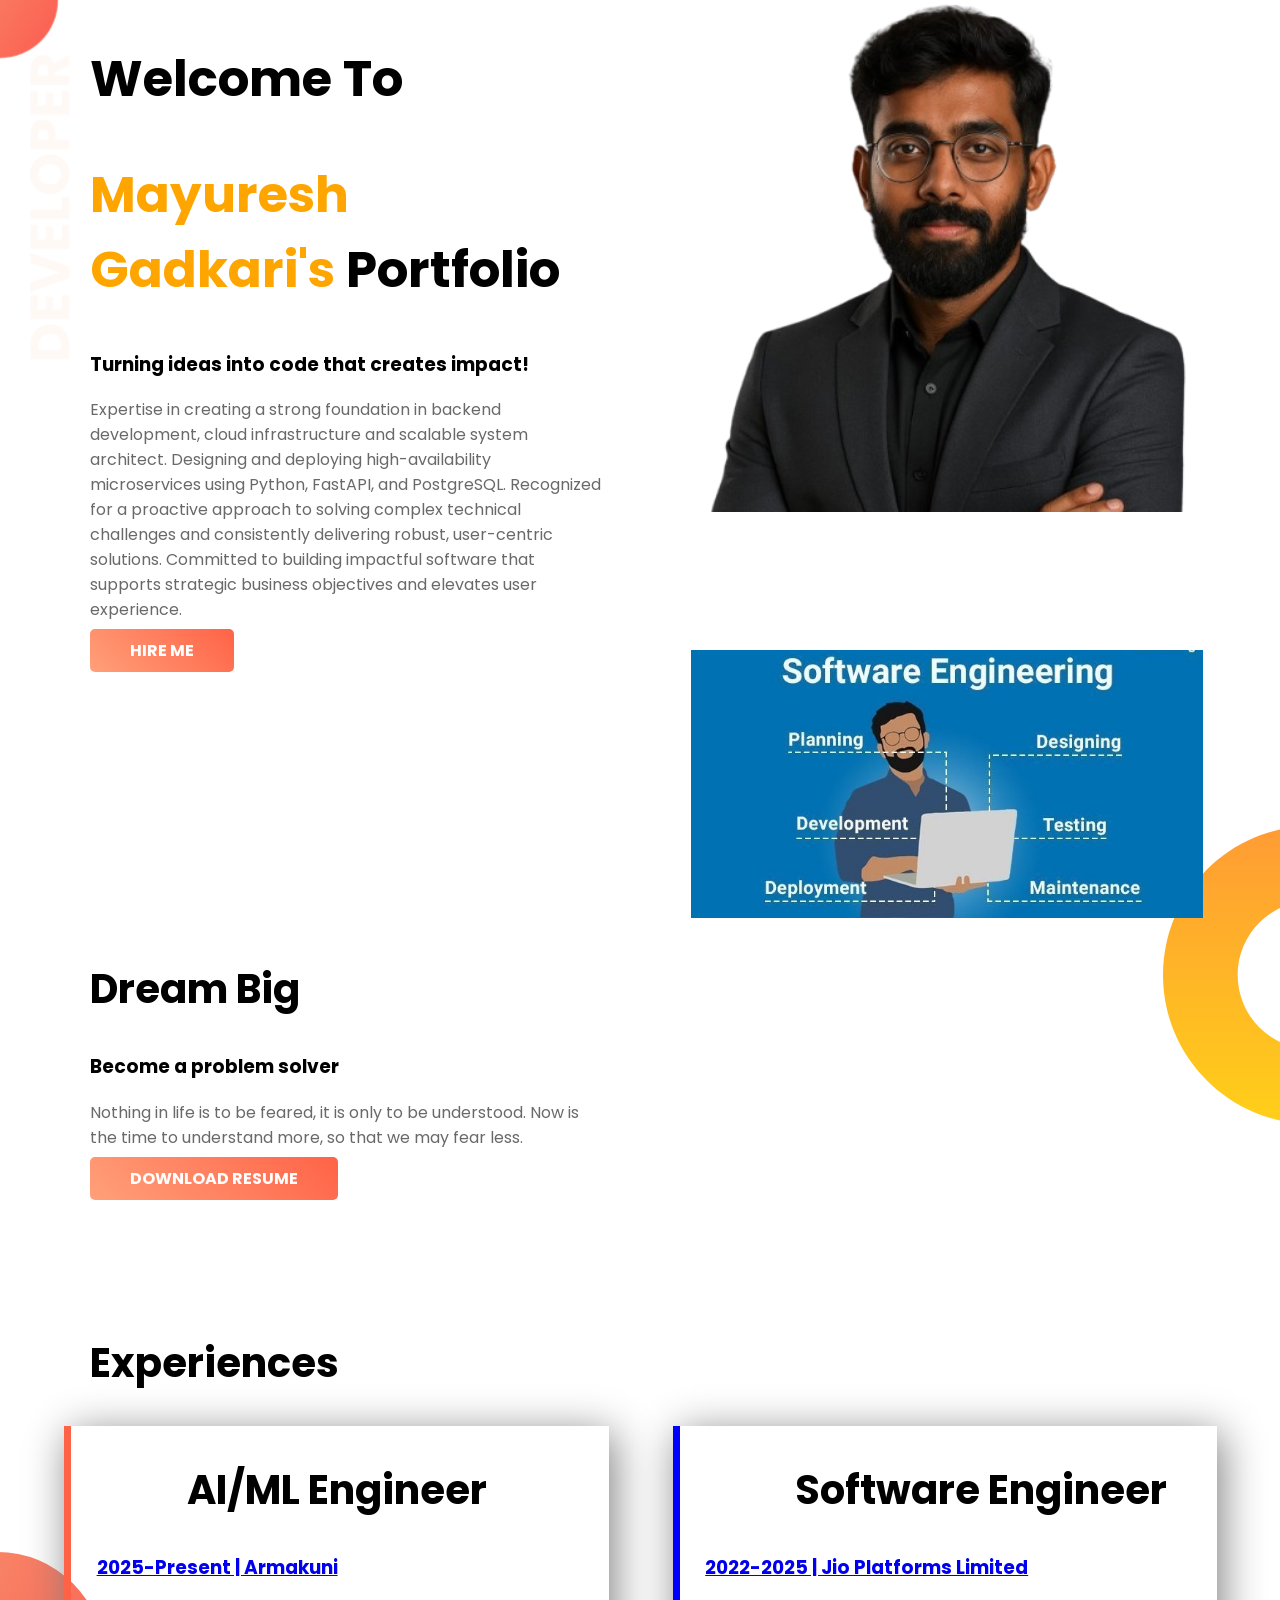
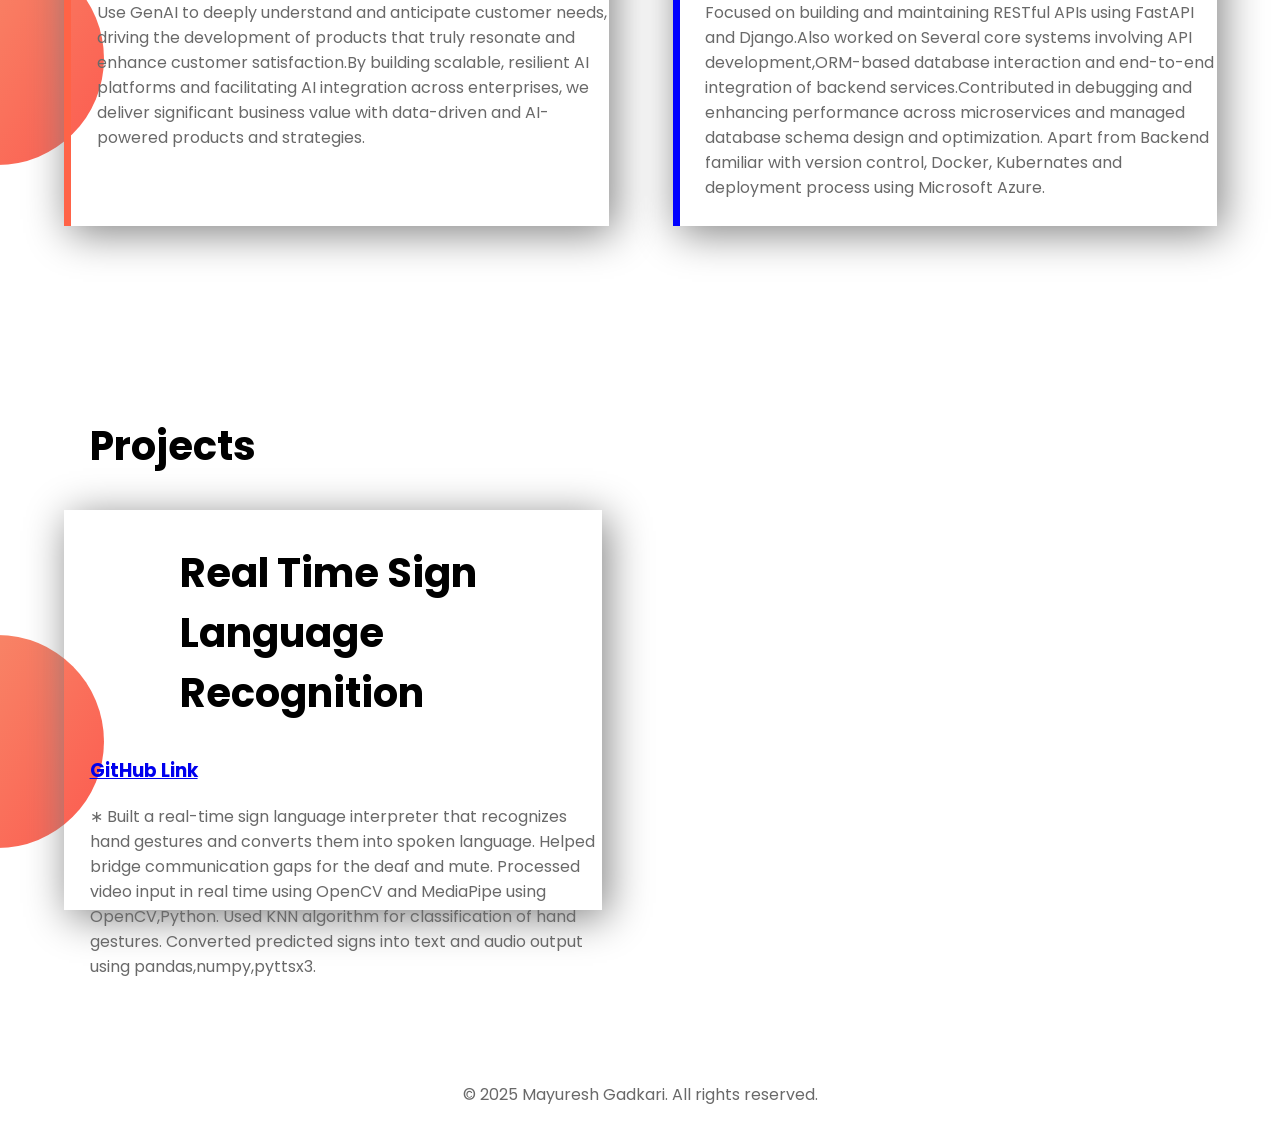
<file: index.html>
<!DOCTYPE html>
<html lang="en">
<head>
    <meta charset="UTF-8">
    <meta name="viewport" content="width=device-width, initial-scale=1.0">
    <meta http-equiv="X-UA-Compatible" content="ie=edge">
    <title>Mayuresh Gadkari Website</title>
    <link href="https://fonts.googleapis.com/css?family=Poppins&display=swap" rel="stylesheet">
    <link rel="stylesheet" href="style.css">
    <!-- Google tag (gtag.js) -->
    <script async src="https://www.googletagmanager.com/gtag/js?id=G-9ZNR1FQ0VJ"></script>
    <script>
    window.dataLayer = window.dataLayer || [];
    function gtag(){dataLayer.push(arguments);}
    gtag('js', new Date());

    gtag('config', 'G-9ZNR1FQ0VJ');
    </script>
</head>
<body>
    <section class="top-banner">
        <div class="half-width">
            <h1>Welcome To</h1>
            <h1><span>Mayuresh Gadkari's</span> Portfolio</h1>
            <h3>Turning ideas into code that creates impact!</h3>
            <p>Expertise in creating a strong foundation in backend development, cloud infrastructure and scalable system architect. Designing and deploying high-availability microservices using Python,
FastAPI, and PostgreSQL. Recognized for a proactive approach to solving complex
technical challenges and consistently delivering robust, user-centric solutions. Committed to building impactful
software that supports strategic business objectives and elevates user experience.</p>
            <a class="anchor-button" target="_blank" href="https://www.linkedin.com/in/mayuresh-gadkari/">HIRE ME</a>
        </div>
        <div class="half-width">
            <img src="images/mayureshAI-removebg-preview.png" alt="">
        </div>
    </section>
    <section class="dream-area">
        <div class="half-width">
            <img src="images/software-engineering-featured.jpg" alt="">
        </div>
        <div class="half-width">
            <h2>Dream Big</h2>
            <h3>Become a problem solver</h3>
            <p>Nothing in life is to be feared, it is only to be understood. Now is the time to understand more, so that we may fear less.</p>
            <p></p>
            <a class="anchor-button" href=documents/Mayuresh_Gadkari_resume.pdf>DOWNLOAD RESUME</a>
        </div>
    </section>
    <section class="experience-area">
        <h2>Experiences</h2>
        <div class="half-width" id="full-stack">
            <h2>AI/ML Engineer</h2>
            <h3>
                <a class="anchor-bottom" href="https://www.armakuni.com/" target="_blank" rel="noopener noreferrer">2025-Present | Armakuni</a>
            </h3>
            <p>Use GenAI to deeply understand and anticipate customer needs, driving the development of products that truly resonate and enhance customer satisfaction.By building scalable, resilient AI platforms and facilitating AI integration across enterprises, we deliver significant business value with data-driven and AI-powered products and strategies.</p>
        </div>
        <div class="half-width" id="baby-web">
            <h2>Software Engineer</h2>
            <h3>
                <a class="anchor-bottom" href="https://www.jio.com/platforms/offerings/cloud-platforms/" target="_blank" rel="noopener noreferrer">
        2022-2025 | Jio Platforms Limited</a>
            </h3>
            <p>Focused on building and maintaining RESTful APIs using FastAPI and Django.Also worked on Several core systems involving API development,ORM-based
            database interaction and end-to-end integration of backend services.Contributed in debugging and enhancing performance across microservices and managed database schema
            design and optimization. Apart from Backend familiar with version control, Docker, Kubernates and deployment process using Microsoft Azure.</p>
        </div>
    </section>
    <section class="projects-area">
        <h2>Projects</h2>
        <div class="half-width" id="sign-language">
            <h2>Real Time Sign Language Recognition</h2>
            <h3>
                <a class="anchor-bottom" href="https://github.com/MayureshGadkari/sign_language_recognition" target="_blank" rel="noopener noreferrer">GitHub Link</a>
            </h3>
            <p>∗ Built a real-time sign language interpreter that recognizes hand gestures and converts them into spoken language.
Helped bridge communication gaps for the deaf and mute. Processed video input in real time using OpenCV and MediaPipe using OpenCV,Python.
            Used KNN algorithm for classification of hand gestures. Converted predicted signs into text and audio output using pandas,numpy,pyttsx3.</p>
        </div>
    </section>
    <footer>
        <p>© 2025 Mayuresh Gadkari. All rights reserved.</p>
    </footer>
</body>
</html>
</file>
<file: style.css>
body{
    margin: 0;
    font-family: 'Poppins', sans-serif;

}
section{
    height: 500px;
    padding-bottom: 150px;
}
.top-banner{
    background-image: url("images/top-banner.png");
    background-repeat: no-repeat;
}
.half-width{
    width:40%;
    float: left;
    margin-left: 5%;
    padding-left: 2%;
}
h1{
    font-size: 50px;
}
h1 span{
    color: orange;
}
.half-width img{
    width: 100%;
}
.anchor-button{
    text-decoration: none;
    background: linear-gradient(45deg, lightsalmon, tomato);
    padding: 10px 40px;
    border-radius: 5px;
    color: white;
    font-weight: 700;
}
p{
    color: dimgray;
}
.dream-area{
    background-image: url("images/dream-bg.png");
    background-repeat: no-repeat;
    background-position: right;
}
h2{
    font-size: 40px;
}
.experience-area{
    background-image: url("images/exp-bg.png");
    background-repeat: no-repeat;
    background-position: left;
}
.experience-area h3{
    color: orange;
}
.experience-area h2 {
    margin-left: 90px; /* or padding-left: 40px; */
}
.experience-area div{
    box-shadow: 5px 7px 40px gray;
    height: 80%;
}
.experience-area .half-width {
  transition: transform 0.3s ease, box-shadow 0.3s ease;
  cursor: pointer; /* optional, shows pointer on hover */
}

.experience-area .half-width:hover {
  transform: scale(1.05); /* pop effect by slightly enlarging */
  box-shadow: 0 10px 20px rgba(0, 0, 0, 0.2); /* adds subtle shadow */
  z-index: 10; /* make sure hovered card is above others */
}
.projects-area{
    background-image: url("images/exp-bg.png");
    background-repeat: no-repeat;
    background-position: left;
}
.projects-area h3{
    color: orange;
}
.projects-area h2 {
    margin-left: 90px; /* or padding-left: 40px; */
}
.projects-area div{
    box-shadow: 5px 7px 40px gray;
    height: 80%;
}
.projects-area .half-width {
  transition: transform 0.3s ease, box-shadow 0.3s ease;
  cursor: pointer; /* optional, shows pointer on hover */
}

.projects-area .half-width:hover {
  transform: scale(1.05); /* pop effect by slightly enlarging */
  box-shadow: 0 10px 20px rgba(0, 0, 0, 0.2); /* adds subtle shadow */
  z-index: 10; /* make sure hovered card is above others */
}
.anchor-button {
  transition: transform 0.3s ease, box-shadow 0.3s ease;
  cursor: pointer;
}

.anchor-button:hover {
  transform: scale(1.1); /* slightly bigger */
  box-shadow: 0 8px 15px rgba(255, 99, 71, 0.6); /* soft glowing shadow */
}
#full-stack{
    border-left: 7px solid tomato;
}
#baby-web{
    border-left: 7px solid;
    border-image: linear-gradient(blue 100%, cyan 100%);
    border-image-slice: 1;
}
#projects-area{
    border-left: 7px seagreen;
}

.projects-area h2 {
    margin-left: 90px; /* or padding-left: 40px; */
}
footer p{
    text-align: center;
}

/*!* This is a comment in CSS *!*/


/*!* ===== RESET & BASE STYLES ===== *!*/
/*body {*/
/*    margin: 0;*/
/*    font-family: 'Poppins', sans-serif;*/
/*}*/

/*p {*/
/*    color: dimgray;*/
/*}*/

/*h1 {*/
/*    font-size: 50px;*/
/*}*/

/*h1 span {*/
/*    color: orange;*/
/*}*/

/*h2 {*/
/*    font-size: 40px;*/
/*}*/

/*footer p {*/
/*    text-align: center;*/
/*}*/

/*!* ===== LAYOUT SECTIONS ===== *!*/
/*section {*/
/*    min-height: 500px; !* changed from height to min-height for better mobile support *!*/
/*    padding-bottom: 150px;*/
/*}*/

/*!* ===== TOP BANNER ===== *!*/
/*.top-banner {*/
/*    background-image: url("images/top-banner.png");*/
/*    background-repeat: no-repeat;*/
/*    background-size: cover;*/
/*    background-position: center;*/
/*}*/

/*!* ===== HALF-WIDTH COLUMNS ===== *!*/
/*.half-width {*/
/*    width: 40%;*/
/*    float: left;*/
/*    margin-left: 5%;*/
/*    padding-left: 2%;*/
/*}*/

/*!* Make images inside half-width responsive *!*/
/*.half-width img {*/
/*    width: 100%;*/
/*    height: auto;*/
/*    border-radius: 50%; !* optional for circular image *!*/
/*    object-fit: cover;*/
/*}*/

/*!* ===== BUTTON STYLE ===== *!*/
/*.anchor-button {*/
/*    text-decoration: none;*/
/*    background: linear-gradient(45deg, lightsalmon, tomato);*/
/*    padding: 10px 40px;*/
/*    border-radius: 5px;*/
/*    color: white;*/
/*    font-weight: 700;*/
/*}*/

/*!* ===== DREAM SECTION ===== *!*/
/*.dream-area {*/
/*    background-image: url("images/dream-bg.png");*/
/*    background-repeat: no-repeat;*/
/*    background-position: right;*/
/*    background-size: contain;*/
/*}*/

/*!* ===== EXPERIENCE SECTION ===== *!*/
/*.experience-area {*/
/*    background-image: url("images/exp-bg.png");*/
/*    background-repeat: no-repeat;*/
/*    background-position: left;*/
/*    background-size: contain;*/
/*}*/

/*.experience-area h3 {*/
/*    color: orange;*/
/*}*/

/*.experience-area div {*/
/*    box-shadow: 5px 7px 40px gray;*/
/*    height: 80%;*/
/*}*/

/*!* Individual experience cards *!*/
/*#full-stack {*/
/*    border-left: 7px solid tomato;*/
/*}*/

/*#baby-web {*/
/*    border-left: 7px solid;*/
/*    border-image: linear-gradient(blue, cyan);*/
/*    border-image-slice: 1;*/
/*}*/

/*!* ===== RESPONSIVE FIXES ===== *!*/
/*@media screen and (max-width: 768px) {*/
/*    .half-width {*/
/*        width: 90%;*/
/*        float: none;*/
/*        margin: 0 auto;*/
/*        padding: 10px;*/
/*        text-align: center;*/
/*    }*/

/*    h1 {*/
/*        font-size: 32px;*/
/*    }*/

/*    h2 {*/
/*        font-size: 28px;*/
/*    }*/

/*    .top-banner,*/
/*    .dream-area,*/
/*    .experience-area {*/
/*        background-size: cover;*/
/*        background-position: center;*/
/*    }*/
/*}*/



/* End of CSS */
</file>
